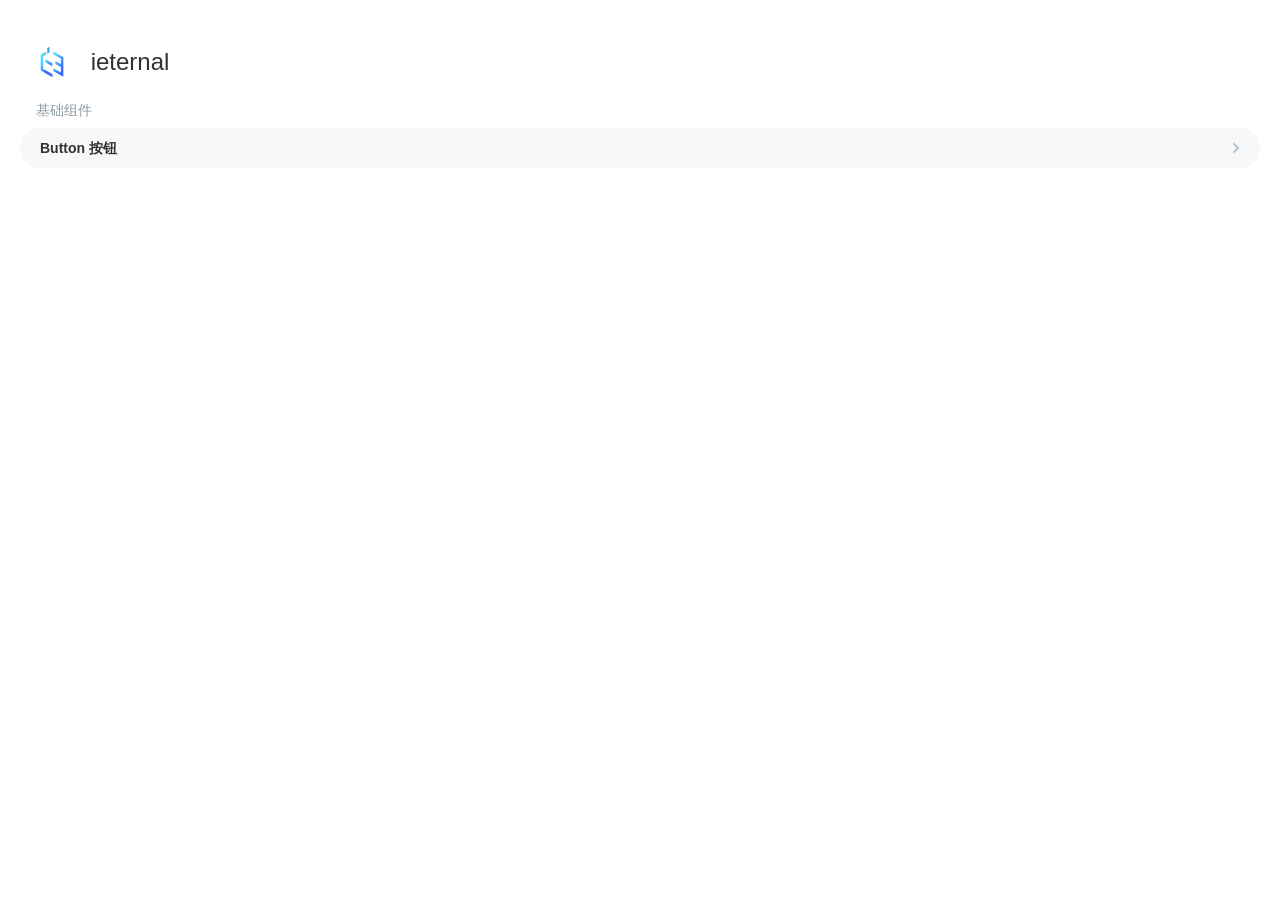
<file: ieternal/mobile.html>
<!doctype html><html lang="en"><head><meta charset="UTF-8"/><title>ieternal</title><meta name="description" content=""/><link rel="icon" type="image/png" href="https://eternal-lee.github.io/assets/images/logo.png"/><meta name="viewport" content="width=device-width,initial-scale=1,maximum-scale=1,minimum-scale=1,viewport-fit=cover"/><meta http-equiv="Cache-Control" content="no-cache"/><meta http-equiv="Pragma" content="no-cache"/><meta http-equiv="Expires" content="0"/></head><body ontouchstart><div id="app"></div><script src="async_chunks.2005fc03.js"></script><script src="site-mobile.6c5acad2.js"></script></body></html>
</file>
